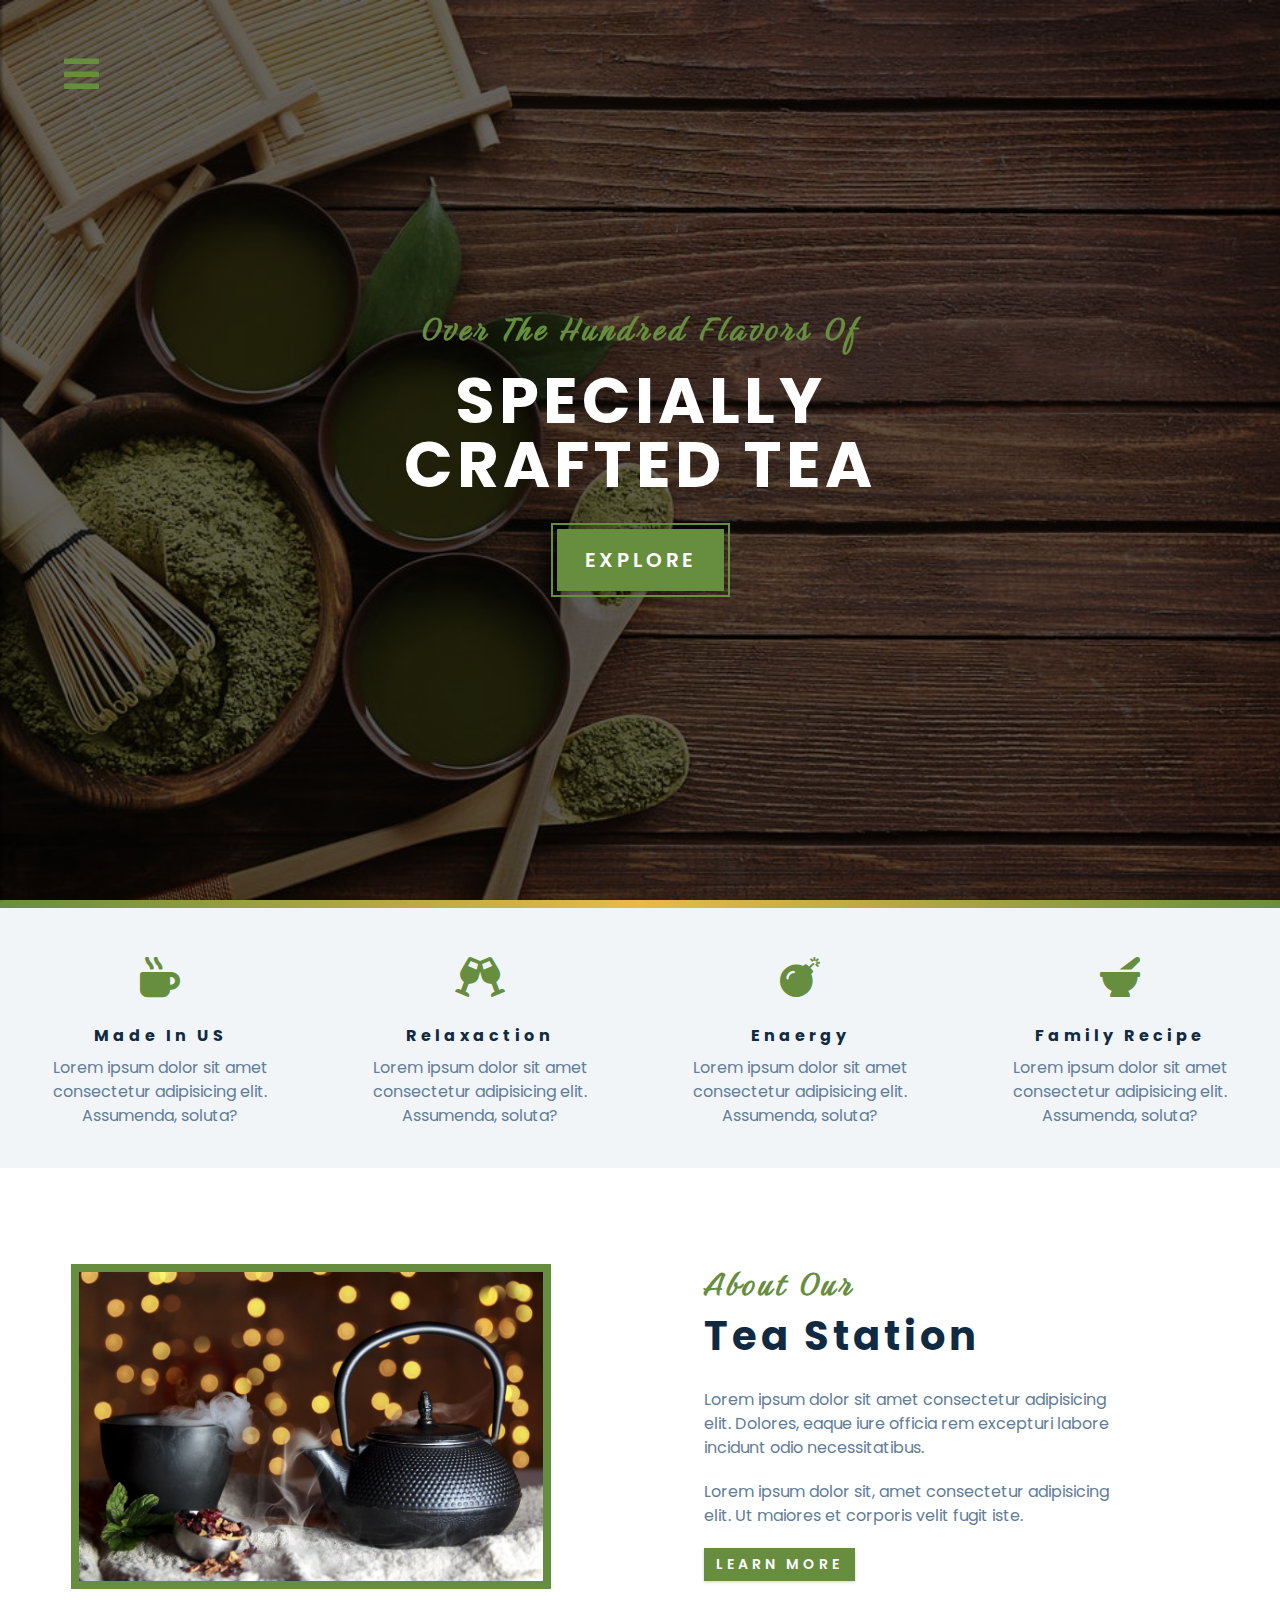
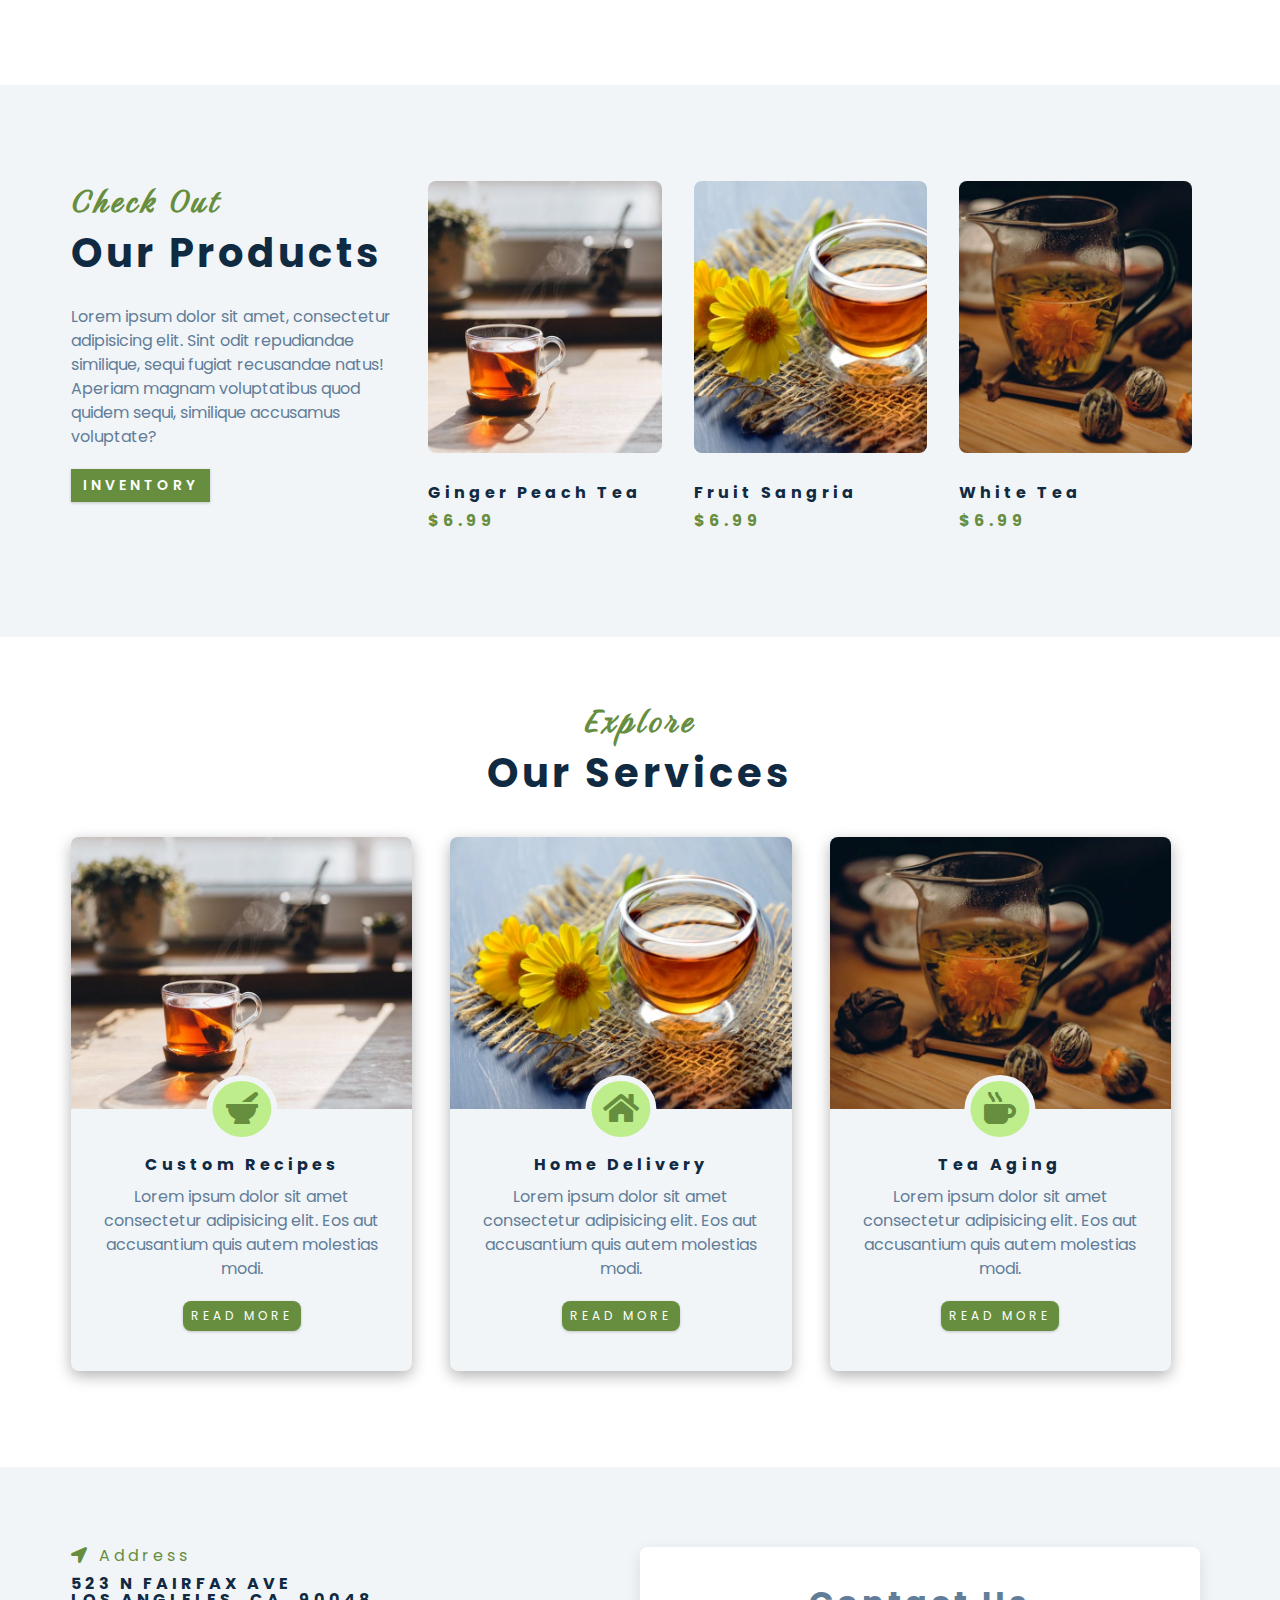
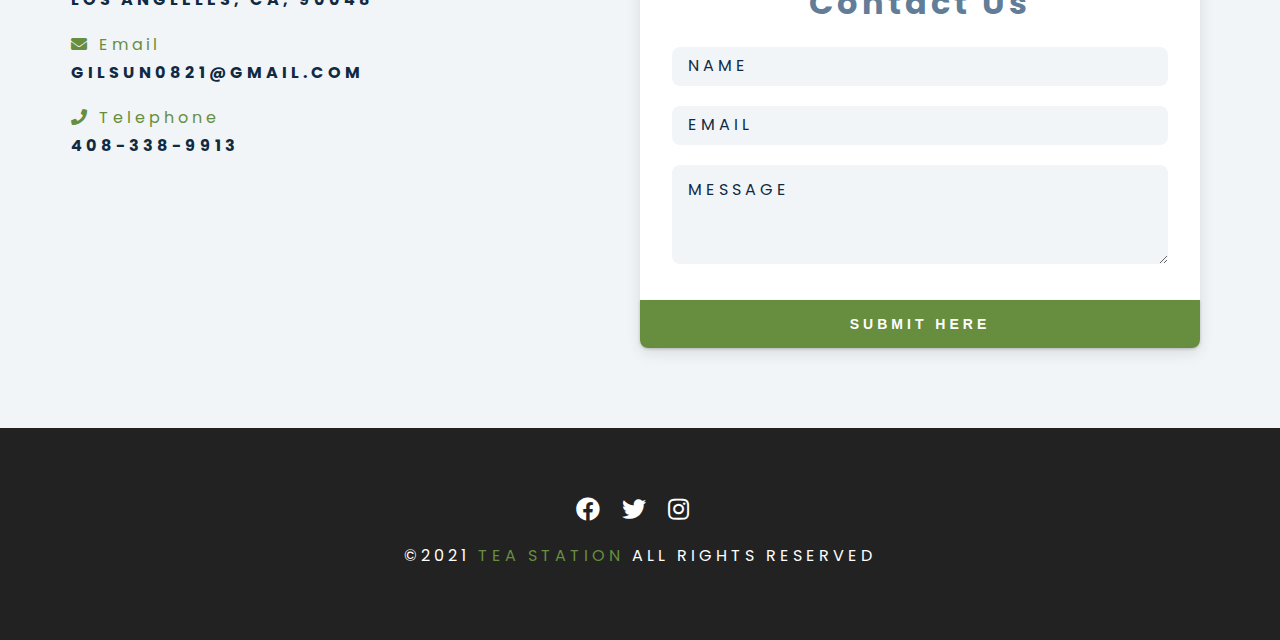
<file: index.html>
<!DOCTYPE html>
<html lang="en">
  <head>
    <meta charset="UTF-8" />
    <meta name="viewport" content="width=device-width, initial-scale=1.0" />
    <meta http-equiv="X-UA-Compatible" content="ie=edge" />
    <title>Tea Station || Home</title>
    <!-- font-awesome -->
    <link
      rel="stylesheet"
      href="./fontawesome-free-5.12.1-web/css/all.min.css"
    />
    <!-- custom css -->
    <link rel="stylesheet" href="./css/styles.css" />
  </head>
  <body>
    <!-- navbar -->

    <!-- nav button   -->
    <span class="nav-btn" id="nav-btn">
      <i class="fas fa-bars"></i>
    </span>

    <nav class="navbar" id="navbar">
      <div class="navbar-header">
        <span class="nav-close" id="nav-close">
          <i class="fas fa-times"></i>
        </span>
      </div>
      <ul class="nav-items">
        <li><a href="index.html" class="nav-link"> home</a></li>
        <li><a href="skills.html" class="nav-link"> skills</a></li>
        <li><a href="about.html" class="nav-link"> about</a></li>
        <li><a href="products.html" class="nav-link"> products</a></li>
        
      </ul>
    </nav>
    <!-- header -->

    <header class="header">
      <div class="banner">
        <h2>Over the Hundred flavors of</h2>
        <h1>
          specially <br />
          crafted tea
        </h1>
        <a href="skills.html" class="btn banner-btn">explore</a>
      </div>
    </header>
    <!-- end of header -->
    <div class="content-divider"></div>

    <!-- skill section  -->
    <section class="skills clearfix">
      <!-- single skill -->
      <article class="skill">
        <span class="skill-icon">
          <i class="fas fa-mug-hot"></i>
        </span>
        <h4 class="skill-title">made in US</h4>
        <p class="skill-text">
          Lorem ipsum dolor sit amet consectetur adipisicing elit. Assumenda,
          soluta?
        </p>
      </article>
      <!-- end of single skill -->

      <!-- single skill -->
      <article class="skill">
        <span class="skill-icon">
          <i class="fas fa-glass-cheers"></i>
        </span>
        <h4 class="skill-title">relaxaction</h4>
        <p class="skill-text">
          Lorem ipsum dolor sit amet consectetur adipisicing elit. Assumenda,
          soluta?
        </p>
      </article>
      <!-- end of single skill -->

      <!-- single skill -->
      <article class="skill">
        <span class="skill-icon">
          <i class="fas fa-bomb"></i>
        </span>
        <h4 class="skill-title">Enaergy</h4>
        <p class="skill-text">
          Lorem ipsum dolor sit amet consectetur adipisicing elit. Assumenda,
          soluta?
        </p>
      </article>
      <!-- end of single skill -->

      <!-- single skill -->
      <article class="skill">
        <span class="skill-icon">
          <i class="fas fa-mortar-pestle"></i>
        </span>
        <h4 class="skill-title">family Recipe</h4>
        <p class="skill-text">
          Lorem ipsum dolor sit amet consectetur adipisicing elit. Assumenda,
          soluta?
        </p>
      </article>
      <!-- end of single skill -->
    </section>
    <!-- end of skills section -->

    <!-- about -->
    <section>
      <div class="section-center clearfix">
        <!-- about img  -->
        <article class="about-img">
          <div class="about-picture-container">
            <img
              src="./images/about-bcg.jpeg"
              alt="tea kettle"
              class="about-picture"
            />
          </div>
        </article>
        <!-- about info -->
        <article class="about-info">
          <!-- section title -->
          <div class="section-title">
            <h3>about our</h3>
            <h2>tea station</h2>
          </div>
          <!-- end of section title  -->
          <p class="about-text">
            Lorem ipsum dolor sit amet consectetur adipisicing elit. Dolores,
            eaque iure officia rem excepturi labore incidunt odio
            necessitatibus.
          </p>

          <p class="about-text">
            Lorem ipsum dolor sit, amet consectetur adipisicing elit. Ut maiores
            et corporis velit fugit iste.
          </p>

          <a href="about.html" class="btn">Learn more</a>
        </article>
      </div>
    </section>

    <!-- end of about -->

    <!-- products -->

    <section class="products">
      <div class="section-center clearfix">
        <!-- products info   -->
        <article class="products-info">
          <!-- section title -->
          <div class="section-title">
            <h3>check out</h3>
            <h2>our products</h2>
          </div>
          <!-- end of section title  -->
          <p class="products-text">
            Lorem ipsum dolor sit amet, consectetur adipisicing elit. Sint odit
            repudiandae similique, sequi fugiat recusandae natus! Aperiam magnam
            voluptatibus quod quidem sequi, similique accusamus voluptate?
          </p>
          <a href="products.html" class="btn">inventory</a>
        </article>
        <!-- products inventory -->
        <article class="products-inventory clearfix">
          <!-- single product -->
          <div class="product">
            <img
              src="./images/product-1.jpeg"
              alt="single product"
              class="product-img"
            />

            <h4 class="product-title">ginger peach tea</h4>
            <h4 class="product-price">$6.99</h4>
          </div>
          <!-- end of single product -->

          <!-- single product -->
          <div class="product">
            <img
              src="./images/product-2.jpeg"
              alt="single product"
              class="product-img"
            />

            <h4 class="product-title">fruit sangria</h4>
            <h4 class="product-price">$6.99</h4>
          </div>
          <!-- end of single product -->

          <!-- single product -->
          <div class="product">
            <img
              src="./images/product-3.jpeg"
              alt="single product"
              class="product-img"
            />

            <h4 class="product-title">white tea</h4>
            <h4 class="product-price">$6.99</h4>
          </div>
          <!-- end of single product -->
        </article>
      </div>
    </section>

    <!-- end of products -->

    <!-- services -->

    <section class="services">
      <!-- section title -->
      <div class="section-title services-title">
        <h3>explore</h3>
        <h2>our services</h2>
      </div>
      <!-- end of section title  -->
      <div class="section-center clearfix">
        <!--single card  -->
        <article class="service-card">
          <!-- img container -->
          <div class="service-img-container">
            <!-- img -->
            <img
              src="./images/product-1.jpeg"
              class="service-img"
              alt="single service"
            />
            <!-- service icon -->
            <span class="service-icon">
              <i class="fas fa-mortar-pestle fa-fw"></i>
            </span>
          </div>

          <!-- service info -->
          <div class="service-info">
            <h4>custom recipes</h4>
            <p>
              Lorem ipsum dolor sit amet consectetur adipisicing elit. Eos aut
              accusantium quis autem molestias modi.
            </p>
            <a href="prducts.html" class="btn service-btn">read more</a>
          </div>
        </article>

        <!-- end of card -->

        <!--single card  -->
        <article class="service-card">
          <!-- img container -->
          <div class="service-img-container">
            <!-- img -->
            <img
              src="./images/product-2.jpeg"
              class="service-img"
              alt="single service"
            />
            <!-- service icon -->
            <span class="service-icon">
              <i class="fas fa-home fa-fw"></i>
            </span>
          </div>

          <!-- service info -->
          <div class="service-info">
            <h4>home delivery</h4>
            <p>
              Lorem ipsum dolor sit amet consectetur adipisicing elit. Eos aut
              accusantium quis autem molestias modi.
            </p>
            <a href="prducts.html" class="btn service-btn">read more</a>
          </div>
        </article>

        <!-- end of card -->

        <!--single card  -->
        <article class="service-card">
          <!-- img container -->
          <div class="service-img-container">
            <!-- img -->
            <img
              src="./images/product-3.jpeg"
              class="service-img"
              alt="single service"
            />
            <!-- service icon -->
            <span class="service-icon">
              <i class="fas fa-mug-hot fa-fw"></i>
            </span>
          </div>

          <!-- service info -->
          <div class="service-info">
            <h4>Tea aging</h4>
            <p>
              Lorem ipsum dolor sit amet consectetur adipisicing elit. Eos aut
              accusantium quis autem molestias modi.
            </p>
            <a href="prducts.html" class="btn service-btn">read more</a>
          </div>
        </article>

        <!-- end of card -->
      </div>
    </section>

    <!-- end of services  -->

    <!-- contact -->
    <section class="contact">
      <div class="section-center clearfix">
        <!-- contact info  -->
        <article class="contact-info">
          <!-- contact item  -->
          <div class="contact-item">
            <h4 class="contact-title">
              <span class="contact-icon">
                <i class="fas fa-location-arrow"></i>
              </span>
              address
            </h4>
            <h4 class="contact-text">
              523 N Fairfax Ave <br />
              los angleles, CA, 90048
            </h4>
          </div>
          <!-- end of contact item -->

          <!-- contact item  -->
          <div class="contact-item">
            <h4 class="contact-title">
              <span class="contact-icon">
                <i class="fas fa-envelope"></i>
              </span>
              email
            </h4>
            <h4 class="contact-text">gilsun0821@gmail.com</h4>
          </div>
          <!-- end of contact item -->
          <!-- contact item  -->
          <div class="contact-item">
            <h4 class="contact-title">
              <span class="contact-icon">
                <i class="fas fa-phone"></i>
              </span>
              telephone
            </h4>
            <h4 class="contact-text">408-338-9913</h4>
          </div>
          <!-- end of contact item -->
        </article>
        <!-- contact form -->
        <article class="contact-form">
          <h3>contact us</h3>
          <form action="https://formspree.io/f/mzbyqdwe"
          method="POST">
            <div class="form-group">
              <!-- inputs -->
              <input
                type="text"
                placeholder="name"
                class="form-control"
                name="name"
              />
              <input
                type="text"
                placeholder="email"
                class="form-control"
                name="email"
              />
              <textarea
                name="message"
                placeholder="message"
                class="form-control"
                rows="5"
              ></textarea>
            </div>
            <!-- button -->
            <button type="submit" class="submit-btn btn">submit here</button>
          </form>
        </article>
      </div>
    </section>
    <!-- end of contact -->
    <!-- footer -->
    <footer class="footer">
      <div class="section-center">
        <div class="social-icons">
          <!-- social icon -->
          <a href="#" class="social-icon">
            <i class="fab fa-facebook"></i>
          </a>
          <!-- end of social icon  -->

          <!-- social icon -->
          <a href="#" class="social-icon">
            <i class="fab fa-twitter"></i>
          </a>
          <!-- end of social icon  -->

          <!-- social icon -->
          <a href="#" class="social-icon">
            <i class="fab fa-instagram"></i>
          </a>
          <!-- end of social icon  -->
        </div>

        <h4 class="footer-text">
          &copy;<span>2021</span>
          <span class="company">tea station</span>
          all rights reserved
        </h4>
      </div>
    </footer>

    <script src="app.js"></script>
  </body>
</html>
</file>
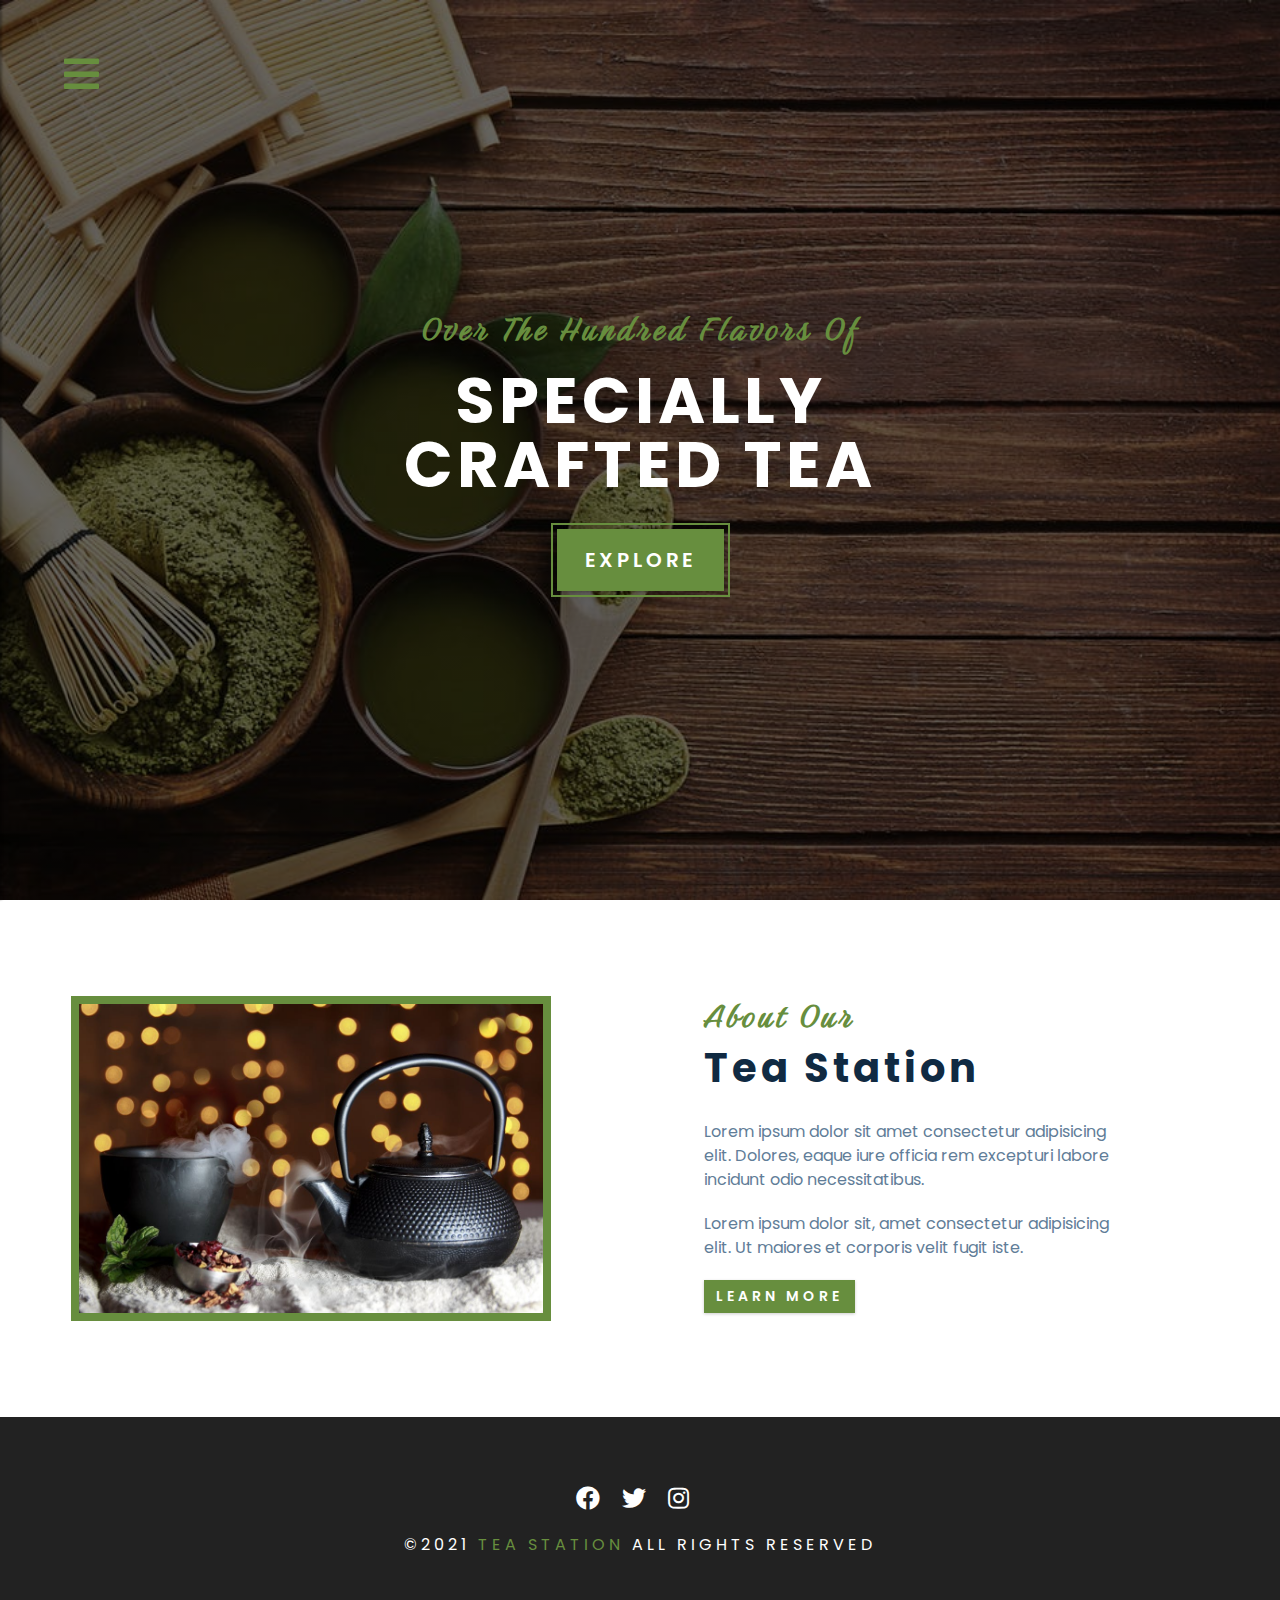
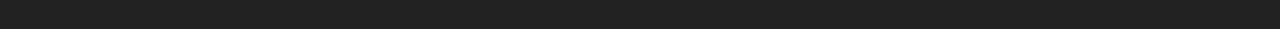
<file: about.html>
<!DOCTYPE html>
<html lang="en">
  <head>
    <meta charset="UTF-8" />
    <meta name="viewport" content="width=device-width, initial-scale=1.0" />
    <meta http-equiv="X-UA-Compatible" content="ie=edge" />
    <title>Tea Station || About</title>
    <!-- font-awesome -->
    <link
      rel="stylesheet"
      href="./fontawesome-free-5.12.1-web/css/all.min.css"
    />
    <!-- custom css -->
    <link rel="stylesheet" href="./css/styles.css" />
  </head>
  <body>
    <!-- navbar -->

    <!-- nav button   -->
    <span class="nav-btn" id="nav-btn">
      <i class="fas fa-bars"></i>
    </span>

    <nav class="navbar" id="navbar">
      <div class="navbar-header">
        <span class="nav-close" id="nav-close">
          <i class="fas fa-times"></i>
        </span>
      </div>
      <ul class="nav-items">
        <li><a href="index.html" class="nav-link"> home</a></li>
        <li><a href="skills.html" class="nav-link"> skills</a></li>
        <li><a href="about.html" class="nav-link"> about</a></li>
        <li><a href="products.html" class="nav-link"> products</a></li>
      </ul>
    </nav>
    <!-- header -->

    <header class="header">
      <div class="banner">
        <h2>Over the Hundred flavors of</h2>
        <h1>
          specially <br />
          crafted tea
        </h1>
        <a href="skills.html" class="btn banner-btn">explore</a>
      </div>
    </header>
    <!-- end of header -->
    <!-- about -->
    <section>
      <div class="section-center clearfix">
        <!-- about img  -->
        <article class="about-img">
          <div class="about-picture-container">
            <img
              src="./images/about-bcg.jpeg"
              alt="tea kettle"
              class="about-picture"
            />
          </div>
        </article>
        <!-- about info -->
        <article class="about-info">
          <!-- section title -->
          <div class="section-title">
            <h3>about our</h3>
            <h2>tea station</h2>
          </div>
          <!-- end of section title  -->
          <p class="about-text">
            Lorem ipsum dolor sit amet consectetur adipisicing elit. Dolores,
            eaque iure officia rem excepturi labore incidunt odio
            necessitatibus.
          </p>

          <p class="about-text">
            Lorem ipsum dolor sit, amet consectetur adipisicing elit. Ut maiores
            et corporis velit fugit iste.
          </p>

          <a href="about.html" class="btn">Learn more</a>
        </article>
      </div>
    </section>

    <!-- end of about -->

    <!-- footer -->
    <footer class="footer">
      <div class="section-center">
        <div class="social-icons">
          <!-- social icon -->
          <a href="#" class="social-icon">
            <i class="fab fa-facebook"></i>
          </a>
          <!-- end of social icon  -->

          <!-- social icon -->
          <a href="#" class="social-icon">
            <i class="fab fa-twitter"></i>
          </a>
          <!-- end of social icon  -->

          <!-- social icon -->
          <a href="#" class="social-icon">
            <i class="fab fa-instagram"></i>
          </a>
          <!-- end of social icon  -->
        </div>

        <h4 class="footer-text">
          &copy;<span>2021</span>
          <span class="company">tea station</span>
          all rights reserved
        </h4>
      </div>
    </footer>

    <script src="app.js"></script>
  </body>
</html>
</file>
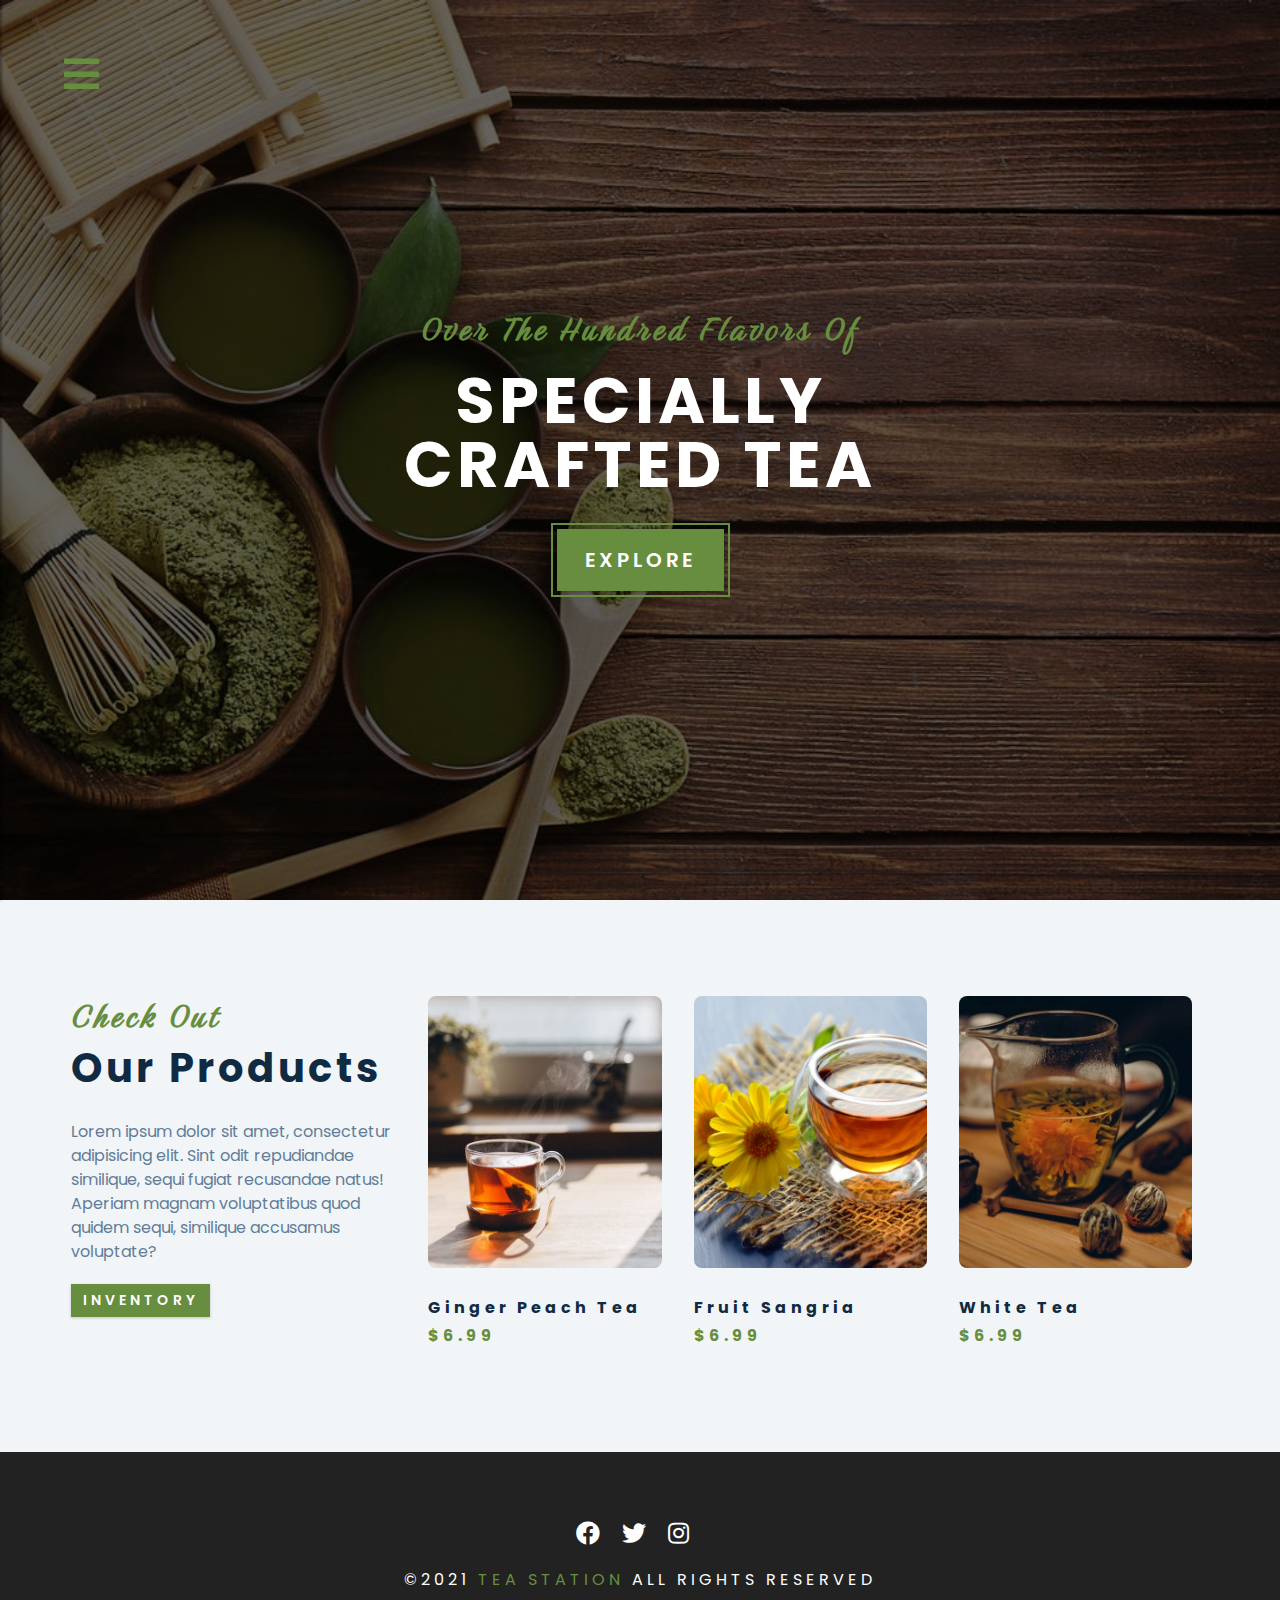
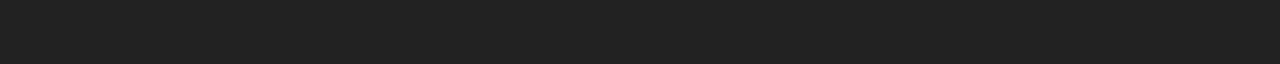
<file: products.html>
<!DOCTYPE html>
<html lang="en">
  <head>
    <meta charset="UTF-8" />
    <meta name="viewport" content="width=device-width, initial-scale=1.0" />
    <meta http-equiv="X-UA-Compatible" content="ie=edge" />
    <title>Tea Station || Products</title>
    <!-- font-awesome -->
    <link
      rel="stylesheet"
      href="./fontawesome-free-5.12.1-web/css/all.min.css"
    />
    <!-- custom css -->
    <link rel="stylesheet" href="./css/styles.css" />
  </head>
  <body>
    <!-- navbar -->

    <!-- nav button   -->
    <span class="nav-btn" id="nav-btn">
      <i class="fas fa-bars"></i>
    </span>

    <nav class="navbar" id="navbar">
      <div class="navbar-header">
        <span class="nav-close" id="nav-close">
          <i class="fas fa-times"></i>
        </span>
      </div>
      <ul class="nav-items">
        <li><a href="index.html" class="nav-link"> home</a></li>
        <li><a href="skills.html" class="nav-link"> skills</a></li>
        <li><a href="about.html" class="nav-link"> about</a></li>
        <li><a href="products.html" class="nav-link"> products</a></li>
        
      </ul>
    </nav>
    <!-- header -->

    <header class="header">
      <div class="banner">
        <h2>Over the Hundred flavors of</h2>
        <h1>
          specially <br />
          crafted tea
        </h1>
        <a href="skills.html" class="btn banner-btn">explore</a>
      </div>
    </header>
    <!-- end of header -->


<!-- products -->

<section class="products">
  <div class="section-center clearfix">
    <!-- products info   -->
    <article class="products-info">
      <!-- section title -->
      <div class="section-title">
        <h3>check out</h3>
        <h2>our products</h2>
      </div>
      <!-- end of section title  -->
      <p class="products-text">
        Lorem ipsum dolor sit amet, consectetur adipisicing elit. Sint odit
        repudiandae similique, sequi fugiat recusandae natus! Aperiam magnam
        voluptatibus quod quidem sequi, similique accusamus voluptate?
      </p>
      <a href="products.html" class="btn">inventory</a>
    </article>
    <!-- products inventory -->
    <article class="products-inventory clearfix">
      <!-- single product -->
      <div class="product">
        <img
          src="./images/product-1.jpeg"
          alt="single product"
          class="product-img"
        />

        <h4 class="product-title">ginger peach tea</h4>
        <h4 class="product-price">$6.99</h4>
      </div>
      <!-- end of single product -->

      <!-- single product -->
      <div class="product">
        <img
          src="./images/product-2.jpeg"
          alt="single product"
          class="product-img"
        />

        <h4 class="product-title">fruit sangria</h4>
        <h4 class="product-price">$6.99</h4>
      </div>
      <!-- end of single product -->

      <!-- single product -->
      <div class="product">
        <img
          src="./images/product-3.jpeg"
          alt="single product"
          class="product-img"
        />

        <h4 class="product-title">white tea</h4>
        <h4 class="product-price">$6.99</h4>
      </div>
      <!-- end of single product -->
    </article>
  </div>
</section>

<!-- end of products -->


  

      <!-- footer -->
      <footer class="footer">
        <div class="section-center">
          <div class="social-icons">
            <!-- social icon -->
            <a href="#" class="social-icon">
              <i class="fab fa-facebook"></i>
            </a>
            <!-- end of social icon  -->
  
            <!-- social icon -->
            <a href="#" class="social-icon">
              <i class="fab fa-twitter"></i>
            </a>
            <!-- end of social icon  -->
  
            <!-- social icon -->
            <a href="#" class="social-icon">
              <i class="fab fa-instagram"></i>
            </a>
            <!-- end of social icon  -->
          </div>
  
          <h4 class="footer-text">
            &copy;<span>2021</span>
            <span class="company">tea station</span>
            all rights reserved
          </h4>
        </div>
      </footer>
  
      <script src="app.js"></script>
    </body>
  </html>
</file>
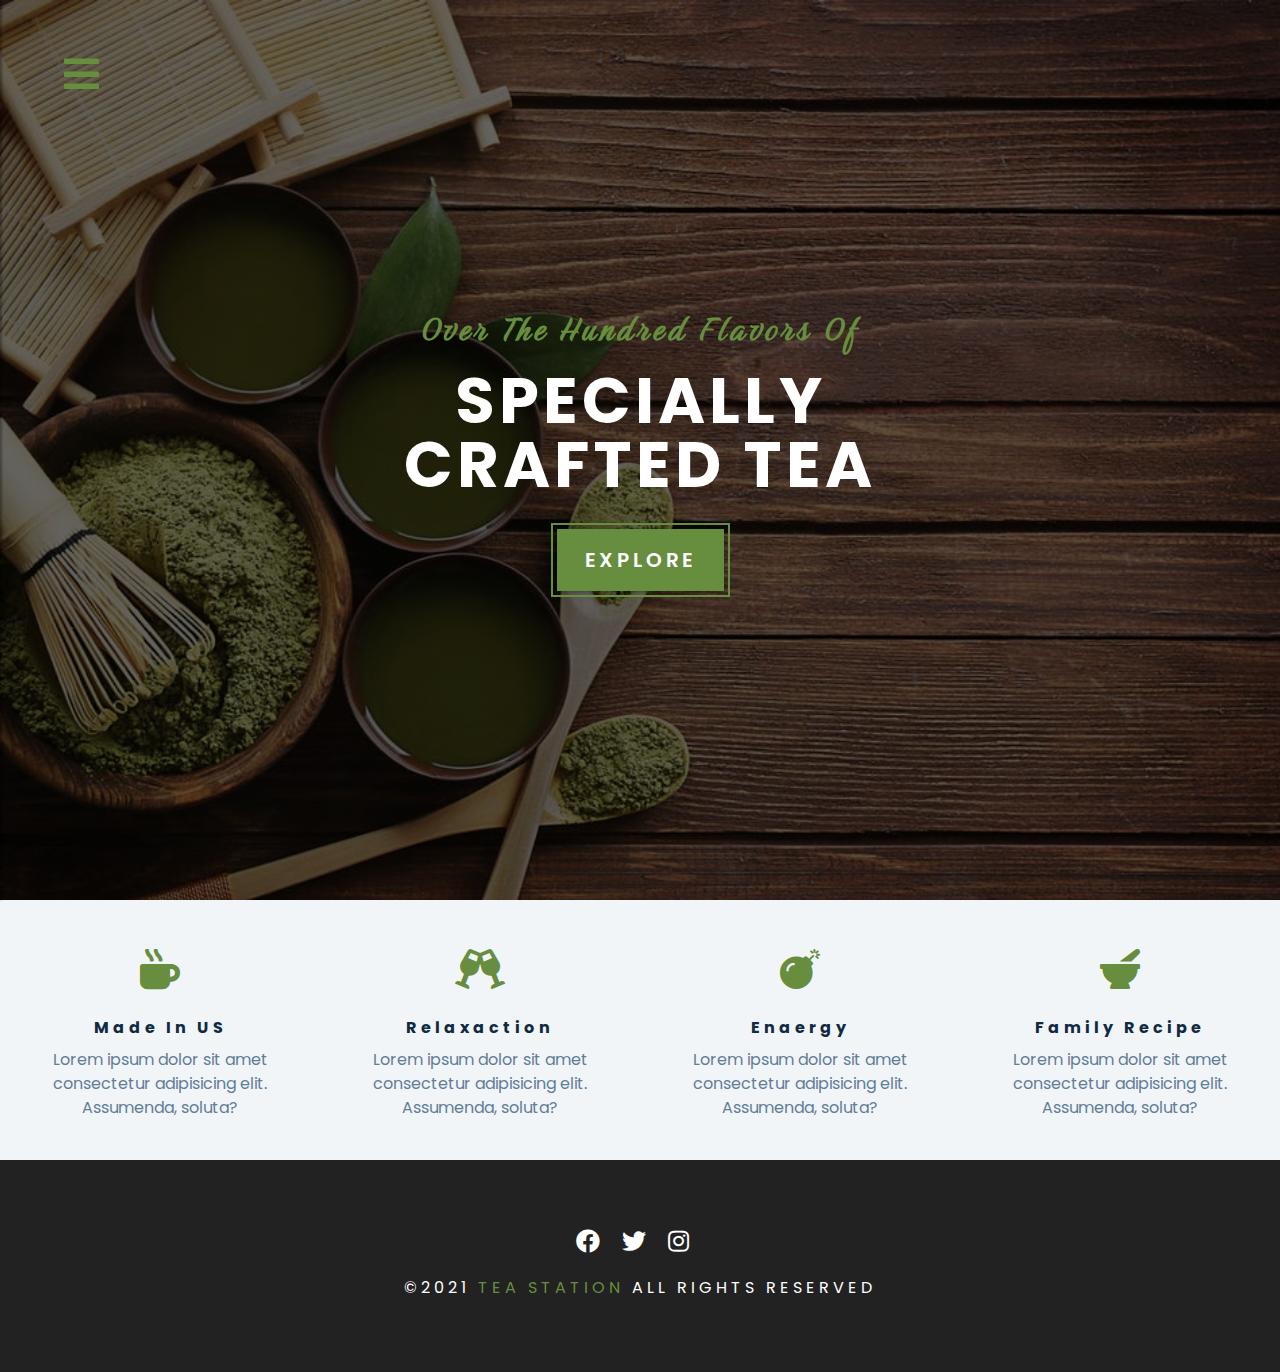
<file: skills.html>
<!DOCTYPE html>
<html lang="en">
  <head>
    <meta charset="UTF-8" />
    <meta name="viewport" content="width=device-width, initial-scale=1.0" />
    <meta http-equiv="X-UA-Compatible" content="ie=edge" />
    <title>Tea Station || Skills</title>
    <!-- font-awesome -->
    <link
      rel="stylesheet"
      href="./fontawesome-free-5.12.1-web/css/all.min.css"
    />
    <!-- custom css -->
    <link rel="stylesheet" href="./css/styles.css" />
  </head>
  <body>
    <!-- navbar -->

    <!-- nav button   -->
    <span class="nav-btn" id="nav-btn">
      <i class="fas fa-bars"></i>
    </span>

    <nav class="navbar" id="navbar">
      <div class="navbar-header">
        <span class="nav-close" id="nav-close">
          <i class="fas fa-times"></i>
        </span>
      </div>
      <ul class="nav-items">
        <li><a href="index.html" class="nav-link"> home</a></li>
        <li><a href="skills.html" class="nav-link"> skills</a></li>
        <li><a href="about.html" class="nav-link"> about</a></li>
        <li><a href="products.html" class="nav-link"> products</a></li>
        
      </ul>
    </nav>
    <!-- header -->

    <header class="header">
      <div class="banner">
        <h2>Over the Hundred flavors of</h2>
        <h1>
          specially <br />
          crafted tea
        </h1>
        <a href="skills.html" class="btn banner-btn">explore</a>
      </div>
    </header>
    <!-- end of header -->
  <!-- skill section  -->
  <section class="skills clearfix">
    <!-- single skill -->
    <article class="skill">
      <span class="skill-icon">
        <i class="fas fa-mug-hot"></i>
      </span>
      <h4 class="skill-title">made in US</h4>
      <p class="skill-text">
        Lorem ipsum dolor sit amet consectetur adipisicing elit. Assumenda,
        soluta?
      </p>
    </article>
    <!-- end of single skill -->

    <!-- single skill -->
    <article class="skill">
      <span class="skill-icon">
        <i class="fas fa-glass-cheers"></i>
      </span>
      <h4 class="skill-title">relaxaction</h4>
      <p class="skill-text">
        Lorem ipsum dolor sit amet consectetur adipisicing elit. Assumenda,
        soluta?
      </p>
    </article>
    <!-- end of single skill -->

    <!-- single skill -->
    <article class="skill">
      <span class="skill-icon">
        <i class="fas fa-bomb"></i>
      </span>
      <h4 class="skill-title">Enaergy</h4>
      <p class="skill-text">
        Lorem ipsum dolor sit amet consectetur adipisicing elit. Assumenda,
        soluta?
      </p>
    </article>
    <!-- end of single skill -->

    <!-- single skill -->
    <article class="skill">
      <span class="skill-icon">
        <i class="fas fa-mortar-pestle"></i>
      </span>
      <h4 class="skill-title">family Recipe</h4>
      <p class="skill-text">
        Lorem ipsum dolor sit amet consectetur adipisicing elit. Assumenda,
        soluta?
      </p>
    </article>
    <!-- end of single skill -->
  </section>
  <!-- end of skills section -->

      <!-- footer -->
      <footer class="footer">
        <div class="section-center">
          <div class="social-icons">
            <!-- social icon -->
            <a href="#" class="social-icon">
              <i class="fab fa-facebook"></i>
            </a>
            <!-- end of social icon  -->
  
            <!-- social icon -->
            <a href="#" class="social-icon">
              <i class="fab fa-twitter"></i>
            </a>
            <!-- end of social icon  -->
  
            <!-- social icon -->
            <a href="#" class="social-icon">
              <i class="fab fa-instagram"></i>
            </a>
            <!-- end of social icon  -->
          </div>
  
          <h4 class="footer-text">
            &copy;<span>2021</span>
            <span class="company">tea station</span>
            all rights reserved
          </h4>
        </div>
      </footer>
  
      <script src="app.js"></script>
    </body>
  </html>
</file>
<file: css/styles.css>
/* 
========================
font 
======================

*/
/* @import url("https://fonts.googleapis.com/css?family=Catamaran:400,700|Grand+Hotel"); */

@import url("https://fonts.googleapis.com/css2?family=Birthstone&family=Poppins:wght@400;600&display=swap");

/* 
=================
variable
=============

*/

:root {
  --clr-primary: #678e3e;
  --clr-primary-light: #beed8c;
  --clr-grey-1: #102a42;
  --clr-grey-5: #617d98;
  --clr-grey-10: #f1f5f8;
  --clr-white: #fff;
  --ff-primary: "Poppins", sans-serif;
  --ff-secondary: "Birthstone", cursive;
  --transition: all 0.3s linear;
  --spacing: 0.25rem;
  --radius: 0.5rem;
}

* {
  margin: 0;
  padding: 0;
  box-sizing: border-box;
}

body {
  font-family: var(--ff-primary);
  background: var(--clr-white);
  color: var(--clr-grey-1);
  line-height: 1.5;
  font-size: 0.875rem;
}

a {
  /* display: block; */
  text-decoration: none;
}

img {
  width: 100%;
  display: block;
}
h1,
h2,
h3,
h4 {
  letter-spacing: var(--spacing);
  text-transform: capitalize;
  line-height: 1.25;
  margin-bottom: 0.75rem;
}

h1 {
  font-size: 3rem;
}

h2 {
  font-size: 2rem;
}
h3 {
  font-size: 1rem;
}
h4 {
  font-size: 0.875rem;
}

p {
  margin-bottom: 1.25rem;
}

@media screen and (min-width: 800px) {
  h1 {
    font-size: 4rem;
  }

  h2 {
    font-size: 2.5rem;
  }
  h3 {
    font-size: 2rem;
  }
  h4 {
    font-size: 1rem;
  }
  body {
    font-size: 1rem;
  }

  h1,
  h2,
  h3,
  h4 {
    line-height: 1;
  }
}

/* mroe global css*/

.btn {
  text-transform: uppercase;
  background-color: var(--clr-primary);
  color: var(--clr-white);
  display: inline-block;
  padding: 0.375rem 0.75rem;
  letter-spacing: var(--spacing);
  font-weight: 600;
  transition: var(--transition);
  font-size: 0.875rem;
  border: none;
  cursor: pointer;
  box-shadow: 0 1px 3px rgba(0, 0, 0, 0.2);
}

.btn:hover {
  color: var(--clr-primary);
  background: var(--clr-primary-light);
}

.clearfix::after,
.clearfix::before {
  content: "";
  clear: both;
  display: table;
}

.section-title h3 {
  font-family: var(--ff-secondary);
  color: var(--clr-primary);
  font-size: 2.5rem;
}

.section-title {
  margin-bottom: 2rem;
}
.section-center {
  padding: 4rem 0;
  width: 85vw;
  margin: 0 auto;
  max-width: 1170px;
  /* background: red; */
}
/* .about-picture-container{
  margin: auto auto;
} */

@media screen and (min-width: 992px) {
  .section-center {
    width: 95vw;
    padding: 4rem 1rem;
  }
}

/* =================
animation 
=============*/

@keyframes bounce {
  0% {
    transform: scale(1);
  }
  50% {
    transform: scale(2);
  }
  100% {
    transform: scale(1);
  }
}

@keyframes slideFromRight {
  0% {
    transform: translateX(1000px);
    opacity: 0;
  }
  50% {
    transform: translateX(-200px);
    opacity: 0.5;
  }
  75% {
    transform: translateX(50px);
    opacity: 0.75;
  }
  100% {
    transform: translateX(0px);
    opacity: 1;
  }
}

@keyframes slideFromLeft {
  0% {
    transform: translateX(-1000px);
    opacity: 0;
  }
  50% {
    transform: translateX(200px);
    opacity: 0.5;
  }
  75% {
    transform: translateX(-50px);
    opacity: 0.75;
  }
  100% {
    transform: translateX(0px);
    opacity: 1;
  }
}

@keyframes show {
  0% {
    transform: scale(1.5);
    opacity: 0;
  }
  50% {
    transform: scale(2);
    opacity: 0.5;
  }
  100% {
    transform: scale(1);
    opacity: 1;
  }
}

/* =================
navbar
=============*/
.nav-btn {
  position: fixed;
  top: 5%;
  left: 5%;
  font-size: 2.5rem;
  color: var(--clr-primary);
  /* background-color: var(--clr-white); */
  z-index: 1;
  cursor: pointer;
  /* animation */
  animation: bounce 2s ease infinite;
}

/* navbar */
.navbar {
  position: fixed;
  top: 0;
  left: 0;
  right: 0;
  bottom: 0;
  background: var(--clr-grey-10);
  z-index: 2;
  box-shadow: 2px 0 2px rgba(0, 0, 0, 0.3);
  /* hide navbar */
  transform: translateX(-100%);
  transition: var(--transition);
}
.showNav {
  transform: translate(0);
}

.navbar-header {
  text-align: right;
  padding-right: 1rem;
}

.nav-close {
  font-size: 2.5rem;
  cursor: pointer;
  color: #f29c9c;
  transition: var(--transition);
}
.nav-close:hover {
  color: #bb2525;
}
.nav-items {
  list-style-type: none;
}

.nav-link {
  display: block;
  font-size: 1.5rem;
  padding: 0.25rem 1rem;
  text-transform: capitalize;
  letter-spacing: var(--spacing);
  color: var(--clr-grey-5);
  transition: var(--transition);
}

.nav-link:hover {
  background: var(--clr-primary-light);
  color: var(--clr-primary);
  padding-left: 1.5rem;
  border-left: 0.25rem solid var(--clr-primary);
}

@media screen and (min-width: 768px) {
  .navbar {
    width: 30vw;
    max-width: 20rem;
  }
}

/* 
=================
Header 
=============

*/

.header {
  min-height: 100vh;
  background: linear-gradient(rgba(0, 0, 0, 0.6), rgba(0, 0, 0, 0.6)),
    url("../images/main-bcg.jpeg") center/cover no-repeat fixed;
  position: relative;

  /* animation */
  overflow-x: hidden;
}

.banner {
  text-align: center;
  position: absolute;
  top: 50%;
  left: 50%;
  transform: translate(-50%, -50%);
}

.banner h2 {
  font-family: var(--ff-secondary);
  color: var(--clr-primary);

  /* animation */

  animation: slideFromRight 5s ease-in-out 1;
}

.banner h1 {
  text-transform: uppercase;
  color: var(--clr-white);
  margin-top: 1.25rem;
  margin-bottom: 2rem;
  /* animation */
  animation: slideFromLeft 5s ease-in-out 1;
}

.banner-btn {
  outline: 0.125rem solid var(--clr-primary);
  outline-offset: 0.25rem;
  font-size: 1.25rem;
  padding: 1rem 1.75rem;
  animation: show 2s linear 1;
}
/* content divider */
.content-divider {
  height: 0.5rem;
  background: linear-gradient(
    to left,
    var(--clr-primary),
    #e9b949,
    var(--clr-primary)
  );
}

/* 
=================
skills
=============

*/

.skills {
  background: var(--clr-grey-10);
}

.skill {
  padding: 2.5rem 0;
  text-align: center;
  transition: var(--transition);
}

.skill-icon {
  font-size: 2.5rem;
  margin-bottom: 1.25rem;
  transition: var(--transition);
  display: inline-block;
  color: var(--clr-primary);
}

.skill-text {
  color: var(--clr-grey-5);
  max-width: 17rem;
  margin: 0 auto;
}
.skill:hover {
  background: var(--clr-white);
  box-shadow: 0 5px var(--clr-primary);
}

.skill:hover .skill-icon {
  transform: translateY(-5px);
}
@media screen and (min-width: 576px) {
  .skill {
    float: left;
    width: 50%;
  }
}

@media screen and (min-width: 1200px) {
  .skill {
    /* float: left; */
    width: 25%;
  }
}

/* 
=================
about 
=============

*/
.about-img,
.about-info {
  padding: 2rem 0;
}

.about-picture-container {
  background: var(--clr-primary);
  border: 0.5rem solid var(--clr-primary);
  max-width: 30rem;
  /* extra stuff */
  overflow: hidden;
}

.about-picture {
  transition: var(--transition);
}

.about-picture-container:hover .about-picture {
  opacity: 0.5;
  transform: scale(1.2);
}

.about-text {
  max-width: 26rem;
  color: var(--clr-grey-5);
}

@media screen and (min-width: 992px) {
  .about-img,
  .about-info {
    float: left;
    width: 50%;
  }
  .about-info {
    padding-left: 4rem;
  }
}

/* =================
products
=============*/

.products {
  background: var(--clr-grey-10);
}

.products article {
  padding: 2rem 0;
}

.products-text {
  color: var(--clr-grey-5);
  max-width: 26rem;
}

.product {
  margin-bottom: 2rem;
}

.product-img {
  border-radius: var(--radius);
  margin-bottom: 2rem;
  height: 17rem;
  object-fit: cover;
}
.product-price {
  color: var(--clr-primary);
}

@media screen and (min-width: 768px) {
  .product {
    float: left;
    width: 50%;
    padding-right: 2rem;
  }
}

@media screen and (min-width: 992px) {
  .product {
    width: 33.3%;
  }
}

@media screen and (min-width: 1200px) {
  .products-info {
    float: left;
    width: 30%;
  }

  .products-inventory {
    float: left;
    width: 70%;
  }
  .product {
    margin-bottom: 0;
    padding: 0 1rem;
  }
}

/* =================
services
=============*/

.services-title {
  margin-top: 4rem;
  margin-bottom: -4rem;
  text-align: center;
}

.service-card {
  margin: 2rem 0;
  background: var(--clr-grey-10);
  border-radius: var(--radius);
  box-shadow: 0 5px 15px rgba(0, 0, 0, 0.3);
  transition: var(--transition);
}

.service-card:hover {
  transform: scale(1.05);
  box-shadow: 0 5px 15px rgba(0, 0, 0, 0.8);
}

.service-img {
  height: 17rem;
  object-fit: cover;
  border-top-left-radius: var(--radius);
  border-top-right-radius: var(--radius);
}

.service-info {
  text-align: center;
  padding: 3rem 1rem 2.5rem 1rem;
}

.service-info p {
  max-width: 20rem;
  color: var(--clr-grey-5);
  margin: 0 auto;
}

.service-btn {
  font-size: 0.75rem;
  padding: 0.375rem 0.5rem;
  border-radius: var(--radius);
  font-weight: 400;
  margin-top: 1.25rem;
}

@media screen and (min-width: 768px) {
  .service-card {
    float: left;
    width: 45%;
    margin-right: 5%;
  }
}

@media screen and (min-width: 992px) {
  .service-card {
    width: 30%;
    margin-right: 3.33%;
  }
}

.service-img-container {
  position: relative;
}

.service-icon {
  position: absolute;
  left: 50%;
  bottom: 0;
  font-size: 2rem;
  color: var(--clr-primary);
  background: var(--clr-primary-light);
  padding: 0.25rem 0.6rem;
  border-radius: 50%;
  transform: translate(-50%, 50%);
  border: 0.375rem solid var(--clr-grey-10);
}

/* =================
contact
=============*/
.contact {
  background: var(--clr-grey-10);
}

.contact-info,
.contact-form {
  margin: 1rem 0;
}

.contact-item {
  margin-bottom: 1.75rem;
}

.contact-title {
  color: var(--clr-primary);
  font-weight: 400;
}

.contact-text {
  text-transform: uppercase;
}

.contact-form {
  background: var(--clr-white);
  border-radius: var(--radius);
  text-align: center;
  box-shadow: 0 5px 15px rgba(0, 0, 0, 0.1);
  transition: var(--transition);
  max-width: 35rem;
}

.contact-form:hover {
  box-shadow: 0 5px 15px rgba(0, 0, 0, 0.4);
}

.contact-form h3 {
  padding-top: 1.25em;
  color: var(--clr-grey-5);
}

.form-group {
  padding: 1rem 2rem;
}

.form-control {
  display: block;
  width: 100%;
  padding: 0.75rem 1rem;
  border: none;
  margin-bottom: 1.25rem;
  background: var(--clr-grey-10);
  border-radius: var(--radius);
  text-transform: uppercase;
  letter-spacing: var(--spacing);
}
/* .form-group textarea{
  font-size: 20px;
} */

.form-control::placeholder {
  font-family: var(--ff-primary);
  color: var(--clr-grey-1);
  text-transform: uppercase;
  letter-spacing: var(--spacing);
  font-size: medium;
}

.submit-btn {
  display: block;
  width: 100%;
  padding: 1rem;
  border-bottom-left-radius: var(--radius);
  border-bottom-right-radius: var(--radius);
}

@media screen and (min-width: 992px) {
  .contact-info,
  .contact-form {
    float: left;
    width: 50%;
  }
}

/* =================
footer
=============*/

.footer {
  background: #222;
  text-align: center;
}

.social-icon {
  color: var(--clr-white);
  font-size: 1.5rem;
  margin-right: 1rem;
  transition: var(--transition);
}

.social-icon:hover {
  color: var(--clr-primary);
}
.footer-text {
  margin-top: 1.25rem;
  text-transform: uppercase;
  color: var(--clr-white);
  font-weight: 400;
}
.company {
  color: var(--clr-primary);
}
</file>
